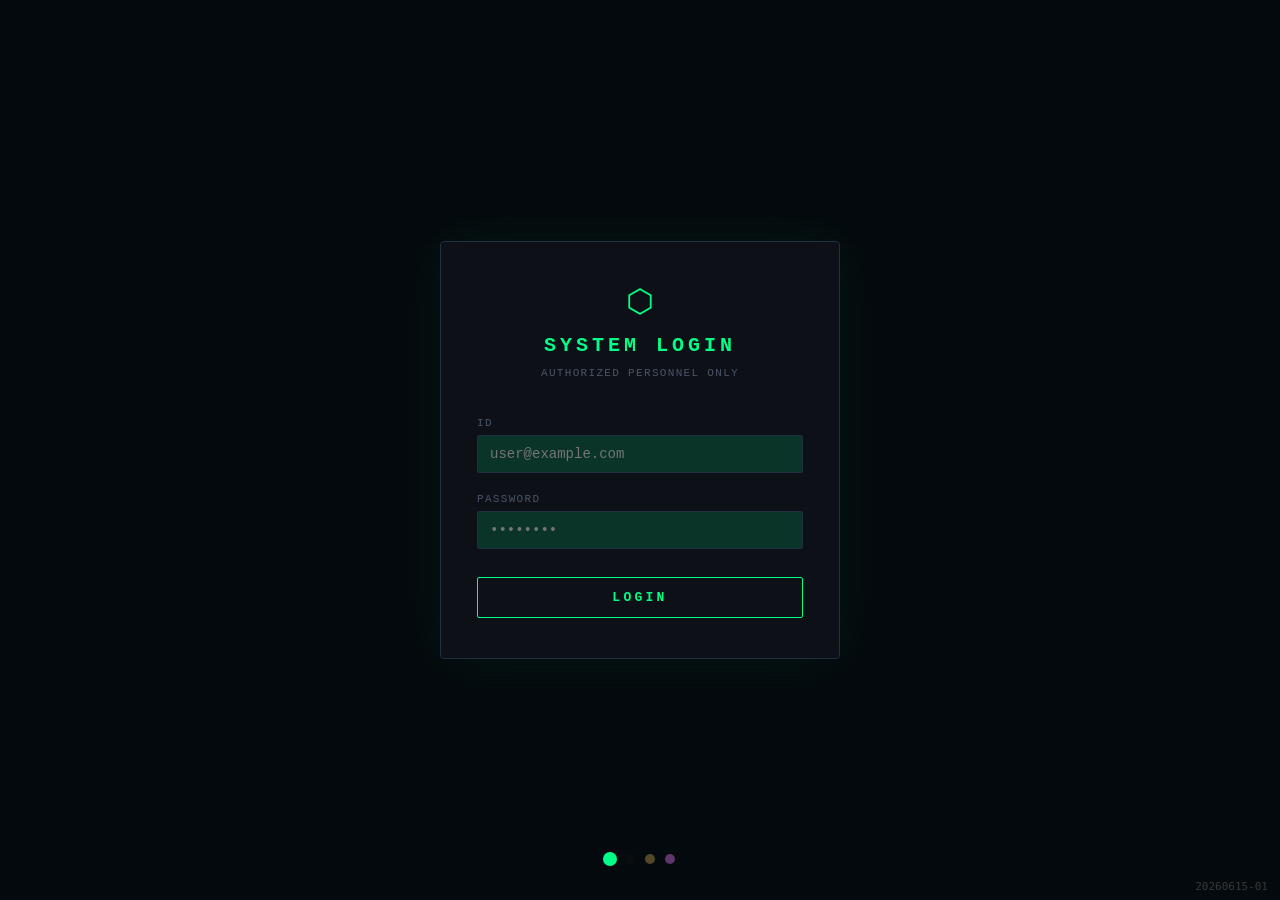
<file: index.html>
<!DOCTYPE html>
<html lang="ja" data-theme="cyber">
<head>
  <meta charset="UTF-8" />
  <meta name="viewport" content="width=device-width, initial-scale=1.0" />
  <title>かっこよくログインしたい</title>
  <meta name="description" content="適当に打ってもログインできる。かっこよく。" />
  <link rel="stylesheet" href="style.css" />
</head>
<body>
  <div id="app">

    <div id="screen-login" class="screen">
      <div class="login-box">
        <div class="login-header">
          <div class="logo-mark" aria-hidden="true"></div>
          <h1 class="app-title"></h1>
          <p class="login-sub"></p>
        </div>
        <form id="login-form" autocomplete="off" novalidate>
          <div class="field">
            <label for="email" class="field-label-id"></label>
            <input id="email" type="email" placeholder="user@example.com" spellcheck="false" autocapitalize="off" autocomplete="new-password" />
            <p id="email-error" class="error-msg" hidden>IDを入力してください</p>
          </div>
          <div class="field">
            <label for="password" class="field-label-pw"></label>
            <input id="password" type="password" placeholder="••••••••" autocomplete="new-password" />
            <p id="error-msg" class="error-msg" hidden>パスワードが短すぎます</p>
          </div>
          <button id="login-btn" type="submit" class="login-btn">
            <span id="btn-label"></span>
          </button>
        </form>
      </div>
      <div class="scanline" aria-hidden="true"></div>
      <div class="theme-picker" role="group" aria-label="テーマ選択">
        <button class="theme-dot" data-theme-val="cyber"  aria-label="サイバー"></button>
        <button class="theme-dot" data-theme-val="minimal" aria-label="ミニマル"></button>
        <button class="theme-dot" data-theme-val="luxe"   aria-label="ラグジュアリー"></button>
        <button class="theme-dot" data-theme-val="glass"  aria-label="グラス"></button>
      </div>
    </div>

    <div id="screen-loading" class="screen" hidden>
      <div class="loading-inner">
        <pre id="loading-log" class="loading-log" aria-live="polite" aria-label="ログイン処理ログ"></pre>
      </div>
    </div>

    <p id="app-version" class="app-version"></p>
  </div>
  <script src="app.js"></script>
  <script src="version.js"></script>
</body>
</html>
</file>
<file: style.css>
/* ============================================================
   テーマ変数
   ============================================================ */

/* CYBER（デフォルト） */
[data-theme="cyber"] {
  --bg:          #050a0e;
  --surface:     #0d1117;
  --border:      #1f3040;
  --accent:      #00ff88;
  --accent-dim:  rgba(0,255,136,.15);
  --accent-glow: rgba(0,255,136,.5);
  --text:        #c9d1d9;
  --muted:       #4a5568;
  --danger:      #ff4444;
  --font:        "Courier New", Courier, monospace;
  --radius:      4px;
  --radius-sm:   2px;
  --box-shadow:  0 0 60px rgba(0,255,136,.06);

  --logo:        "⬡";
  --title:       "SYSTEM LOGIN";
  --subtitle:    "AUTHORIZED PERSONNEL ONLY";
  --label-id:    "ID";
  --label-pw:    "PASSWORD";
  --btn-text:    "LOGIN";
  --granted:     "ACCESS\A GRANTED";
  --check:       "✓";
  --logout:      "LOGOUT";
  --dot-color:   #00ff88;
}

/* MINIMAL */
[data-theme="minimal"] {
  --bg:          #f5f5f5;
  --surface:     #ffffff;
  --border:      #e0e0e0;
  --accent:      #111111;
  --accent-dim:  rgba(17,17,17,.06);
  --accent-glow: rgba(17,17,17,.12);
  --text:        #333333;
  --muted:       #999999;
  --danger:      #e53e3e;
  --font:        -apple-system, BlinkMacSystemFont, "Segoe UI", sans-serif;
  --radius:      12px;
  --radius-sm:   8px;
  --box-shadow:  0 4px 24px rgba(0,0,0,.08);

  --logo:        "●";
  --title:       "Sign in";
  --subtitle:    "Welcome back";
  --label-id:    "Email";
  --label-pw:    "Password";
  --btn-text:    "Continue";
  --granted:     "You're\A in.";
  --check:       "✓";
  --logout:      "Sign out";
  --dot-color:   #111111;
}

/* LUXE */
[data-theme="luxe"] {
  --bg:          #0c0a07;
  --surface:     #141210;
  --border:      #2e2820;
  --accent:      #c9a84c;
  --accent-dim:  rgba(201,168,76,.12);
  --accent-glow: rgba(201,168,76,.4);
  --text:        #e8dcc8;
  --muted:       #6b5f4a;
  --danger:      #e05c5c;
  --font:        "Georgia", "Times New Roman", serif;
  --radius:      2px;
  --radius-sm:   1px;
  --box-shadow:  0 0 80px rgba(201,168,76,.06);

  --logo:        "◈";
  --title:       "PRIVATE ACCESS";
  --subtitle:    "Members Only";
  --label-id:    "Account";
  --label-pw:    "Passphrase";
  --btn-text:    "ENTER";
  --granted:     "ACCESS\A GRANTED";
  --check:       "✦";
  --logout:      "DEPART";
  --dot-color:   #c9a84c;
}

/* GLASS */
[data-theme="glass"] {
  --bg:          #1a1040;
  --surface:     rgba(255,255,255,.10);
  --border:      rgba(255,255,255,.18);
  --accent:      #e879f9;
  --accent-dim:  rgba(232,121,249,.12);
  --accent-glow: rgba(232,121,249,.5);
  --text:        #f0e8ff;
  --muted:       rgba(240,232,255,.45);
  --danger:      #fb7185;
  --font:        "SF Pro Display", -apple-system, "Segoe UI", sans-serif;
  --radius:      20px;
  --radius-sm:   12px;
  --box-shadow:  0 8px 32px rgba(0,0,0,.36);

  --logo:        "✦";
  --title:       "WELCOME";
  --subtitle:    "Sign in to continue";
  --label-id:    "Email";
  --label-pw:    "Password";
  --btn-text:    "Sign In";
  --granted:     "You're\A in ✦";
  --check:       "✦";
  --logout:      "Sign out";
  --dot-color:   #e879f9;
}

/* ============================================================
   ベーススタイル
   ============================================================ */
*, *::before, *::after { box-sizing: border-box; margin: 0; padding: 0; }

html { height: 100%; }

body {
  font-family: var(--font);
  background: var(--bg);
  color: var(--text);
  min-height: 100%;
  display: flex;
  align-items: stretch;
  justify-content: center;
  overflow-x: hidden;
}

/* GLASSのグラデーション背景 */
[data-theme="glass"] body {
  background: linear-gradient(135deg, #1a1040 0%, #0d0d2b 40%, #2d0a3e 100%);
  background-attachment: fixed;
}

#app {
  width: 100%;
  display: flex;
  flex-direction: column;
}

/* ============================================================
   画面共通
   ============================================================ */
.screen {
  min-height: 100dvh;
  display: flex;
  align-items: center;
  justify-content: center;
  padding: 24px;
  position: relative;
}

.screen[hidden] { display: none; }

/* ============================================================
   ログイン画面
   ============================================================ */
.login-box {
  width: 100%;
  max-width: 400px;
  background: var(--surface);
  border: 1px solid var(--border);
  border-radius: var(--radius);
  padding: 40px 36px;
  position: relative;
  z-index: 1;
  box-shadow: var(--box-shadow);
}

[data-theme="glass"] .login-box {
  backdrop-filter: blur(20px);
  -webkit-backdrop-filter: blur(20px);
}

.login-header {
  text-align: center;
  margin-bottom: 36px;
}

/* CSS content でテキストを差し込む */
.logo-mark::before {
  content: var(--logo);
  font-size: 32px;
  color: var(--accent);
  display: block;
  margin-bottom: 12px;
}

.app-title::before {
  content: var(--title);
  font-size: 20px;
  font-weight: 700;
  letter-spacing: .2em;
  color: var(--accent);
  display: block;
  margin-bottom: 6px;
}

[data-theme="minimal"] .app-title::before {
  font-size: 26px;
  font-weight: 600;
  letter-spacing: 0;
}

.login-sub::before {
  content: var(--subtitle);
  font-size: 11px;
  letter-spacing: .12em;
  color: var(--muted);
}

[data-theme="minimal"] .login-sub::before,
[data-theme="glass"]   .login-sub::before { letter-spacing: .02em; font-size: 13px; }

.field { margin-bottom: 20px; }

.field-label-id::before { content: var(--label-id); }
.field-label-pw::before { content: var(--label-pw); }

.field-label-id,
.field-label-pw {
  display: block;
  font-size: 11px;
  letter-spacing: .12em;
  color: var(--muted);
  margin-bottom: 6px;
}

[data-theme="minimal"] .field-label-id,
[data-theme="minimal"] .field-label-pw,
[data-theme="glass"]   .field-label-id,
[data-theme="glass"]   .field-label-pw {
  letter-spacing: .02em;
  font-size: 13px;
}

input {
  width: 100%;
  background: var(--accent-dim);
  border: 1px solid var(--border);
  border-radius: var(--radius-sm);
  color: var(--text);
  font-family: var(--font);
  font-size: 14px;
  padding: 10px 12px;
  outline: none;
  transition: border-color .2s, box-shadow .2s;
}

[data-theme="cyber"] input { color: var(--accent); }

input:focus {
  border-color: var(--accent);
  box-shadow: 0 0 0 3px var(--accent-dim);
}

[data-theme="minimal"] input:focus { box-shadow: 0 0 0 3px rgba(17,17,17,.08); }

.error-msg {
  color: var(--danger);
  font-size: 12px;
  margin-top: 6px;
  letter-spacing: .02em;
}

.login-btn {
  width: 100%;
  background: transparent;
  border: 1px solid var(--accent);
  border-radius: var(--radius-sm);
  color: var(--accent);
  font-family: var(--font);
  font-size: 13px;
  font-weight: 700;
  letter-spacing: .25em;
  padding: 12px;
  cursor: pointer;
  margin-top: 8px;
  transition: background .2s, color .2s, box-shadow .2s;
}

[data-theme="minimal"] .login-btn {
  background: var(--accent);
  color: #fff;
  letter-spacing: .04em;
  font-size: 15px;
}

[data-theme="minimal"] .login-btn:hover {
  background: #333;
  border-color: #333;
}

[data-theme="glass"] .login-btn {
  background: var(--accent);
  color: #fff;
  letter-spacing: .05em;
  font-size: 15px;
  border: none;
  box-shadow: 0 0 20px var(--accent-glow);
}

[data-theme="glass"] .login-btn:hover {
  box-shadow: 0 0 32px var(--accent-glow);
}

.login-btn:not([data-theme="minimal"] .login-btn):not([data-theme="glass"] .login-btn):hover {
  background: var(--accent-dim);
}

[data-theme="cyber"] .login-btn:hover,
[data-theme="luxe"]  .login-btn:hover {
  background: var(--accent-dim);
  box-shadow: 0 0 12px var(--accent-glow);
}

.login-btn:disabled { opacity: .5; cursor: default; }

/* ============================================================
   スキャンライン（cyber / luxe のみ表示）
   ============================================================ */
.scanline {
  pointer-events: none;
  position: fixed;
  inset: 0;
  background: repeating-linear-gradient(
    0deg,
    transparent,
    transparent 2px,
    rgba(0,0,0,.07) 2px,
    rgba(0,0,0,.07) 4px
  );
  z-index: 0;
  display: none;
}

[data-theme="cyber"] .scanline,
[data-theme="luxe"]  .scanline { display: block; }

/* ============================================================
   テーマピッカー
   ============================================================ */
.theme-picker {
  position: fixed;
  bottom: 36px;
  left: 50%;
  transform: translateX(-50%);
  display: flex;
  gap: 10px;
  z-index: 100;
}

.theme-dot {
  width: 10px;
  height: 10px;
  border-radius: 50%;
  border: none;
  cursor: pointer;
  padding: 0;
  opacity: .4;
  transition: opacity .2s, transform .2s;
  background: var(--dot-color);
}

.theme-dot[data-theme-val="minimal"] { background: #111; }
.theme-dot[data-theme-val="luxe"]    { background: #c9a84c; }
.theme-dot[data-theme-val="glass"]   { background: #e879f9; }
.theme-dot[data-theme-val="cyber"]   { background: #00ff88; }

.theme-dot.active { opacity: 1; transform: scale(1.4); }
.theme-dot:hover  { opacity: .8; }

/* ============================================================
   シェイク
   ============================================================ */
@keyframes shake {
  0%,100% { transform: translateX(0); }
  20%      { transform: translateX(-6px); }
  40%      { transform: translateX(6px); }
  60%      { transform: translateX(-4px); }
  80%      { transform: translateX(4px); }
}
.shake { animation: shake .4s ease; }

/* ============================================================
   ローディング画面
   ============================================================ */
#screen-loading {
  flex-direction: column;
  align-items: flex-start;
  padding: 40px;
}

[data-theme="minimal"] #screen-loading,
[data-theme="glass"]   #screen-loading {
  align-items: center;
}

.loading-log {
  font-size: 13px;
  line-height: 1.9;
  color: var(--accent);
  white-space: pre-wrap;
  max-width: 600px;
  font-family: "Courier New", Courier, monospace;
}

[data-theme="minimal"] .loading-log {
  font-family: var(--font);
  font-size: 15px;
  color: var(--text);
  text-align: center;
}

[data-theme="glass"] .loading-log {
  text-align: center;
  font-family: var(--font);
}

/* ============================================================
   成功画面
   ============================================================ */
#screen-success {
  overflow-y: auto;
}

.success-flash {
  position: fixed;
  inset: 0;
  background: var(--accent);
  opacity: 0;
  animation: flash-in .5s ease-out forwards;
  pointer-events: none;
  z-index: 0;
}

@keyframes flash-in {
  0%   { opacity: .7; }
  100% { opacity: 0; }
}

.success-inner {
  position: relative;
  z-index: 1;
  text-align: center;
  display: flex;
  flex-direction: column;
  align-items: center;
  gap: 24px;
  animation: success-rise .4s .1s ease-out both;
  padding: 24px 0;
}

@keyframes success-rise {
  from { opacity: 0; transform: translateY(16px); }
  to   { opacity: 1; transform: translateY(0); }
}

/* スタンプ */
.success-stamp {
  position: relative;
  width: 88px;
  height: 88px;
  display: flex;
  align-items: center;
  justify-content: center;
}

.stamp-ring {
  position: absolute;
  inset: 0;
  border-radius: 50%;
  border: 2px solid var(--accent);
  box-shadow: 0 0 20px var(--accent-glow);
  animation: ring-pulse 2.5s ease-in-out infinite;
}

@keyframes ring-pulse {
  0%, 100% { box-shadow: 0 0 20px var(--accent-glow); }
  50%       { box-shadow: 0 0 40px var(--accent-glow), 0 0 80px var(--accent-dim); }
}

.stamp-check::before {
  content: var(--check);
  font-size: 42px;
  color: var(--accent);
  line-height: 1;
}

[data-theme="minimal"] .stamp-ring {
  animation: none;
  box-shadow: 0 0 0 4px var(--accent-dim);
}

/* ACCESS GRANTED テキスト */
.access-granted-text::before {
  content: var(--granted);
  white-space: pre;
}

.access-granted-text {
  font-size: clamp(36px, 10vw, 72px);
  font-weight: 900;
  letter-spacing: .06em;
  line-height: 1.05;
  color: var(--accent);
}

[data-theme="cyber"] .access-granted-text,
[data-theme="luxe"]  .access-granted-text {
  text-shadow: 0 0 30px var(--accent-glow);
}

[data-theme="minimal"] .access-granted-text {
  font-size: clamp(28px, 8vw, 52px);
  letter-spacing: -.02em;
  color: var(--accent);
  text-shadow: none;
}

[data-theme="glass"] .access-granted-text {
  text-shadow: 0 0 40px var(--accent-glow);
}

h2 {
  font-size: 15px;
  color: var(--text);
  letter-spacing: .2em;
  font-weight: 400;
}

[data-theme="minimal"] h2,
[data-theme="glass"]   h2 { letter-spacing: .04em; }

.info-grid {
  display: grid;
  grid-template-columns: 1fr 1fr;
  gap: 16px 28px;
  text-align: left;
  border: 1px solid var(--border);
  padding: 18px 24px;
  border-radius: var(--radius-sm);
  max-width: 340px;
  width: 100%;
}

[data-theme="glass"] .info-grid {
  background: var(--surface);
  backdrop-filter: blur(12px);
  -webkit-backdrop-filter: blur(12px);
}

.info-grid div { display: flex; flex-direction: column; gap: 4px; }
.info-grid span { font-size: 10px; letter-spacing: .1em; color: var(--muted); text-transform: uppercase; }
.info-grid strong { font-size: 13px; }
.green { color: var(--accent); }

/* LOGOUTボタン */
.logout-btn::before { content: var(--logout); }

.logout-btn {
  background: transparent;
  border: 1px solid var(--border);
  color: var(--muted);
  font-family: var(--font);
  font-size: 11px;
  letter-spacing: .2em;
  padding: 8px 20px;
  cursor: pointer;
  border-radius: var(--radius-sm);
  transition: border-color .2s, color .2s;
}

.logout-btn:hover { border-color: var(--accent); color: var(--accent); }

/* ============================================================
   バージョン
   ============================================================ */
.app-version {
  position: fixed;
  right: 12px;
  bottom: 8px;
  z-index: 10;
  margin: 0;
  color: rgba(128,128,128,.4);
  font: 11px/1 monospace;
}

/* ============================================================
   prefers-reduced-motion
   ============================================================ */
@media (prefers-reduced-motion: reduce) {
  .stamp-ring  { animation: none; }
  .success-inner { animation: none; }
  .success-flash { animation: none; opacity: 0; }
  .shake       { animation: none; }
}
</file>
